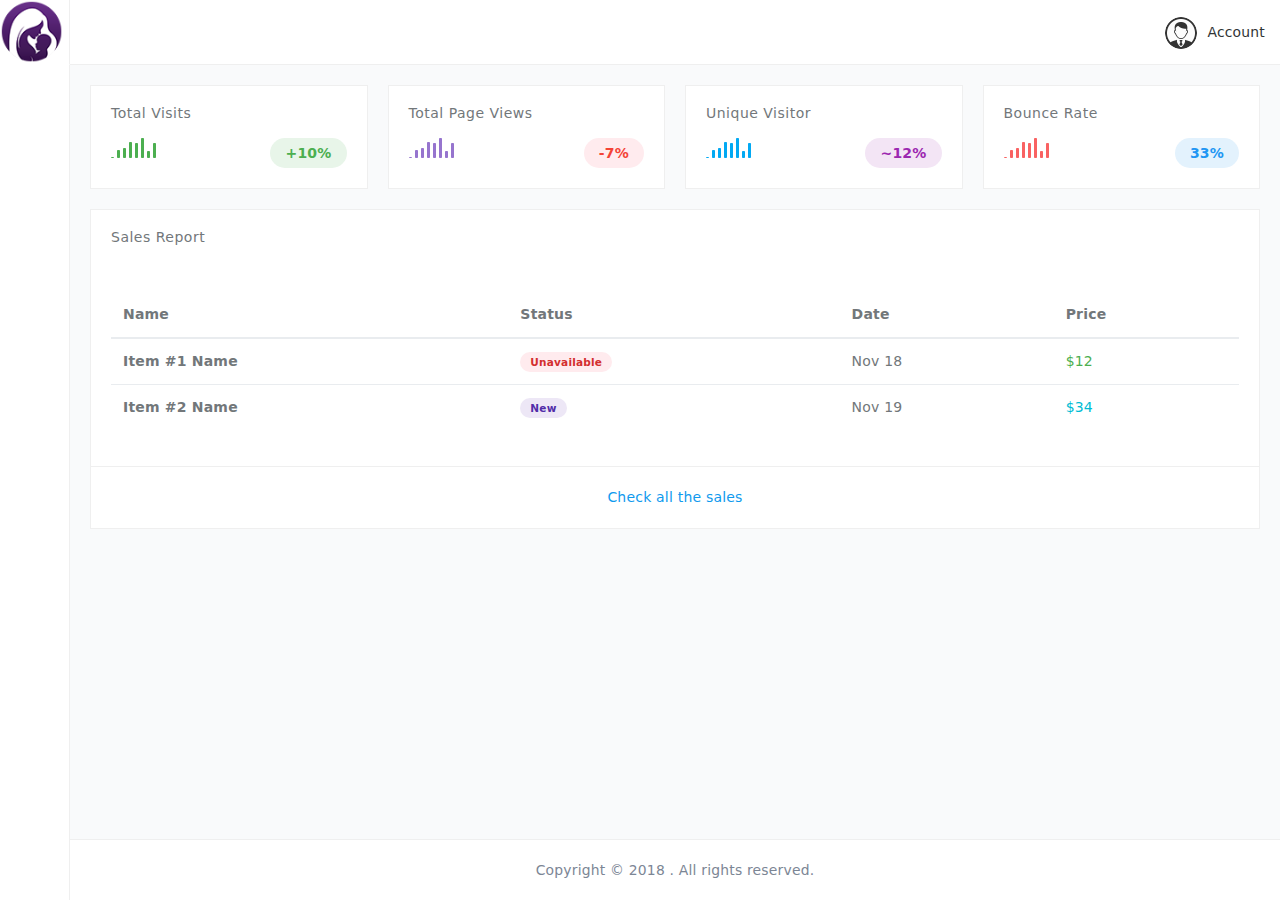
<file: public/index.html>
<!DOCTYPE html>
<html>

<link rel="icon" type="image/png" href="assets/img/home.png">
<link rel="stylesheet" type="text/css" href="assets/css/messaging.css">
<meta http-equiv="content-type" content="text/html;charset=UTF-8"/>
<head>
    <title>Lishe 360 | Home</title>
    <style>#loader{transition:all .3s ease-in-out;opacity:1;visibility:visible;position:fixed;height:100vh;width:100%;background:#fff;z-index:90000}#loader.fadeOut{opacity:0;visibility:hidden}.spinner{width:40px;height:40px;position:absolute;top:calc(50% - 20px);left:calc(50% - 20px);background-color:#333;border-radius:100%;-webkit-animation:sk-scaleout 1s infinite ease-in-out;animation:sk-scaleout 1s infinite ease-in-out}@-webkit-keyframes sk-scaleout{0%{-webkit-transform:scale(0)}100%{-webkit-transform:scale(1);opacity:0}}@keyframes sk-scaleout{0%{-webkit-transform:scale(0);transform:scale(0)}100%{-webkit-transform:scale(1);transform:scale(1);opacity:0}}</style> <link rel="stylesheet" href="assets/css/style.css"></head><body class="app"><div id="loader"><div class="spinner"></div></div>
<script type="text/javascript">
    window.addEventListener('load', () => {
        const loader = document.getElementById('loader');
    setTimeout(() => {
        loader.classList.add('fadeOut');
    }, 300);
    });</script>
    <link rel="stylesheet" type="text/css" href="assets/css/messaging.css">
</head>
<div class="sidebar">
    <div class="sidebar-inner">
        <div class="sidebar-logo">
            <div class="peers ai-c fxw-nw">
                <div class="peer peer-greed"><a class="sidebar-link td-n" href="index.html" class="td-n">
                    <div class="peers ai-c fxw-nw">
                        <div class="peer">
                            <div class="logo"><img src="assets/img/home.png" alt="Lishe 360" height="64px;"></div>
                        </div>
                        <div class="peer peer-greed"><h5 class="lh-1 mB-0 logo-text" style="font-size: 25px;font-family: Felix Titling">Lishe 360</h5></div>
                    </div>
                </a></div>
                <div class="peer">
                    <div class="mobile-toggle sidebar-toggle"><a href="#" class="td-n"><i
                            class="ti-arrow-circle-left"></i></a></div>
                </div>
            </div>
        </div>
        <ul class="sidebar-menu scrollable pos-r">
            <li class="nav-item mT-30 active"><a class="sidebar-link" href="index.html" default><span
                    class="icon-holder"><i class="c-blue-500 ti-home"></i> </span><span
                    class="title">Dashboard</span></a>
            </li>
            <li class="nav-item">
                <a class="sidebar-link" href="Products.html"><span class="icon-holder"><i
                        class="c-blue-500 ti-palette"></i> </span><span class="title">Products</span></a>
            </li>
            <li class="nav-item">
                <a class="sidebar-link" href="notifications.html"><span class="icon-holder"><i
                        class="c-blue-500 ti-email"></i> </span><span class="title">Notifications</span></a>
            </li>
            <li class="nav-item dropdown"><a class="dropdown-toggle" href="javascript:void(0);"><span
                    class="icon-holder"><i class="c-purple-500 ti-map"></i> </span><span class="title">Users</span>
                <span class="arrow"><i class="ti-angle-right"></i></span></a>
                <ul class="dropdown-menu">
                    <li><a href="user.html">Create User</a></li>
                    <li><a href="userlist.html">View / Edit</a></li>
                </ul>
            </li>
            <li class="nav-item dropdown"><a class="dropdown-toggle" href="javascript:void(0);"><span
                    class="icon-holder"><i class="c-purple-500 ti-share"></i> </span><span class="title">Announcements</span>
                <span class="arrow"><i class="ti-angle-right"></i></span></a>
                <ul class="dropdown-menu">
                    <li><a href="Announcement.html">Create New</a></li>
                    <li><a href="#">View / Edit</a></li>
                </ul>
            </li>
            <li class="nav-item dropdown"><a class="dropdown-toggle" href="javascript:void(0);"><span
                    class="icon-holder"><i class="c-purple-500 ti-files"></i> </span><span class="title">Masomo</span>
                <span class="arrow"><i class="ti-angle-right"></i></span></a>
                <ul class="dropdown-menu">
                    <li><a href="topics.html">Create New</a></li>
                    <li><a href="#">View / Edit</a></li>
                </ul>
            </li>

            <li class="nav-item mT-30 active"><a class="sidebar-link" href="Messaging.html" default><span
                class="icon-holder"><i class="c-blue-500 ti-home"></i> </span><span
                class="title">Messaging</span></a>
           </li>
        </ul>
    </div>
</div>
<div class="page-container">
    <div class="header navbar">
        <div class="header-container">
            <ul class="nav-left">
                <li>
                    <a id="sidebar-toggle" class="sidebar-toggle" href="javascript:void(0);"><i class="ti-menu"></i></a>
                </li>
            </ul>
            <ul class="nav-right">


                <li class="dropdown"><a href="#" class="dropdown-toggle no-after peers fxw-nw ai-c lh-1"
                                        data-toggle="dropdown">
                    <div class="peer mR-10">
                        <img class="w-2r bdrs-50p"  src="assets/img/user.png" alt=""></div>
                    <div class="peer"><span class="fsz-sm c-grey-900">Account</span></div>
                </a>
                    <ul class="dropdown-menu fsz-sm">
                        <li><a href="#" class="d-b td-n pY-5 bgcH-grey-100 c-grey-700"><i
                                class="ti-email mR-10"></i> <span>Register</span></a></li>
                        <li role="separator" class="divider"></li>
                        <li><a href="#" class="d-b td-n pY-5 bgcH-grey-100 c-grey-700"><i
                                class="ti-power-off mR-10"></i> <span>Login</span></a></li>
                    </ul>
                </li>
            </ul>
        </div>
    </div>
    <main class="main-content bgc-grey-100">
        <div id="mainContent">
            <div class="row gap-20 masonry pos-r">
                <div class="masonry-sizer col-md-6"></div>
                <div class="masonry-item w-100">
                    <div class="row gap-20">
                        <div class="col-md-3">
                            <div class="layers bd bgc-white p-20">
                                <div class="layer w-100 mB-10"><h6 class="lh-1">Total Visits</h6></div>
                                <div class="layer w-100">
                                    <div class="peers ai-sb fxw-nw">
                                        <div class="peer peer-greed"><span id="sparklinedash"></span></div>
                                        <div class="peer"><span
                                                class="d-ib lh-0 va-m fw-600 bdrs-10em pX-15 pY-15 bgc-green-50 c-green-500">+10%</span>
                                        </div>
                                    </div>
                                </div>
                            </div>
                        </div>
                        <div class="col-md-3">
                            <div class="layers bd bgc-white p-20">
                                <div class="layer w-100 mB-10"><h6 class="lh-1">Total Page Views</h6></div>
                                <div class="layer w-100">
                                    <div class="peers ai-sb fxw-nw">
                                        <div class="peer peer-greed"><span id="sparklinedash2"></span></div>
                                        <div class="peer"><span
                                                class="d-ib lh-0 va-m fw-600 bdrs-10em pX-15 pY-15 bgc-red-50 c-red-500">-7%</span>
                                        </div>
                                    </div>
                                </div>
                            </div>
                        </div>
                        <div class="col-md-3">
                            <div class="layers bd bgc-white p-20">
                                <div class="layer w-100 mB-10"><h6 class="lh-1">Unique Visitor</h6></div>
                                <div class="layer w-100">
                                    <div class="peers ai-sb fxw-nw">
                                        <div class="peer peer-greed"><span id="sparklinedash3"></span></div>
                                        <div class="peer"><span
                                                class="d-ib lh-0 va-m fw-600 bdrs-10em pX-15 pY-15 bgc-purple-50 c-purple-500">~12%</span>
                                        </div>
                                    </div>
                                </div>
                            </div>
                        </div>
                        <div class="col-md-3">
                            <div class="layers bd bgc-white p-20">
                                <div class="layer w-100 mB-10"><h6 class="lh-1">Bounce Rate</h6></div>
                                <div class="layer w-100">
                                    <div class="peers ai-sb fxw-nw">
                                        <div class="peer peer-greed"><span id="sparklinedash4"></span></div>
                                        <div class="peer"><span
                                                class="d-ib lh-0 va-m fw-600 bdrs-10em pX-15 pY-15 bgc-blue-50 c-blue-500">33%</span>
                                        </div>
                                    </div>
                                </div>
                            </div>
                        </div>
                    </div>
                </div>



                <div class="masonry-item col-md-12">
                    <div class="bd bgc-white">
                        <div class="layers">
                            <div class="layer w-100 p-20"><h6 class="lh-1">Sales Report</h6></div>
                            <div class="layer w-100">
                                <div class="table-responsive p-20">
                                    <table class="table">
                                        <thead>
                                        <tr>
                                            <th class="bdwT-0">Name</th>
                                            <th class="bdwT-0">Status</th>
                                            <th class="bdwT-0">Date</th>
                                            <th class="bdwT-0">Price</th>
                                        </tr>
                                        </thead>
                                        <tbody>
                                        <tr>
                                            <td class="fw-600">Item #1 Name</td>
                                            <td><span class="badge bgc-red-50 c-red-700 p-10 lh-0 tt-c badge-pill">Unavailable</span>
                                            </td>
                                            <td>Nov 18</td>
                                            <td><span class="text-success">$12</span></td>
                                        </tr>
                                        <tr>
                                            <td class="fw-600">Item #2 Name</td>
                                            <td><span
                                                    class="badge bgc-deep-purple-50 c-deep-purple-700 p-10 lh-0 tt-c badge-pill">New</span>
                                            </td>
                                            <td>Nov 19</td>
                                            <td><span class="text-info">$34</span></td>
                                        </tr>

                                        </tbody>
                                    </table>
                                </div>
                            </div>
                        </div>
                        <div class="ta-c bdT w-100 p-20"><a href="#">Check all the sales</a></div>
                    </div>
                </div>

            </div>
        </div>
    </main>
    <footer class="bdT ta-c p-30 lh-0 fsz-sm c-grey-600"><span>Copyright © 2018 . All rights reserved.</span>
        <!-- Global site tag (gtag.js) - Google Analytics -->
        <script async src="https://www.googletagmanager.com/gtag/js?id=UA-23581568-13"></script>
        <script>
            window.dataLayer = window.dataLayer || [];

            function gtag() {
                dataLayer.push(arguments);
            }

            gtag('js', new Date());

            gtag('config', 'UA-23581568-13');
        </script>
    </footer>
</div>
</div>
<script type="text/javascript" src="assets/js/vendor.js"></script>
<script type="text/javascript" src="assets/js/bundle.js"></script>
</body>
</html>
</file>
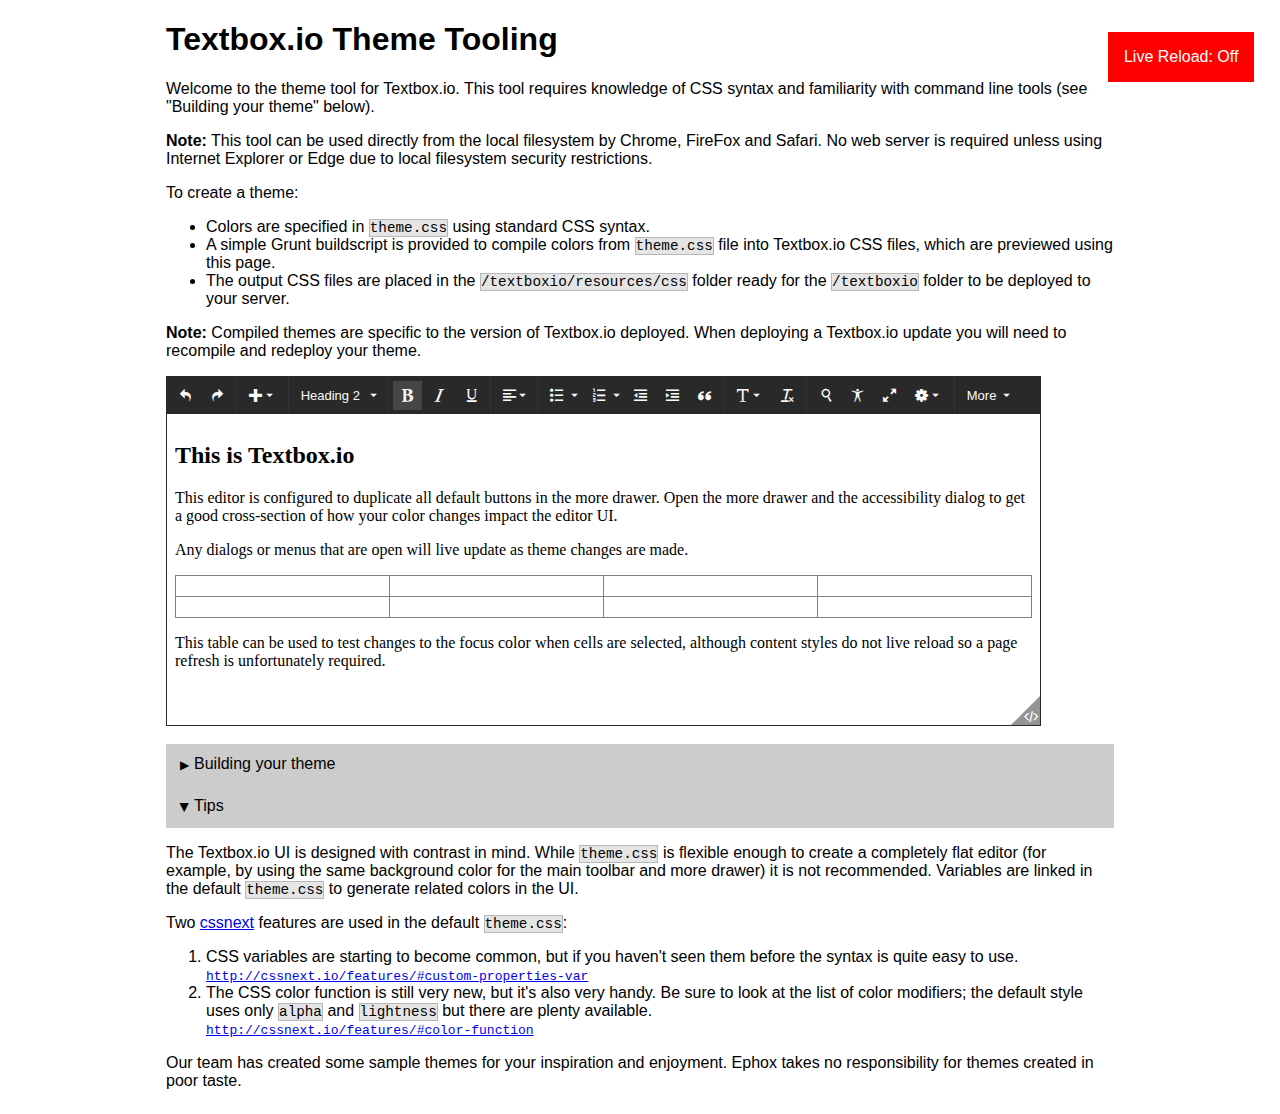
<file: public/assets/theme/README.html>
<!doctype html>
<html>
  <head>
    <meta charset="utf-8">
    <meta http-equiv="X-UA-Compatible" content="IE=Edge"/>
    <title>Textbox.io theme builder</title>
    <script type='text/javascript' src='../textboxio/textboxio.js'></script>
    <style>
      body {
        font-family: sans-serif;
        overflow-y: scroll;
      }
      a.mono {
        font-family: monospace;
      }
      span.code {
        font: normal 1.1em monospace;
        background-color: rgba(0,0,0,0.1);
        border: 1px solid rgba(0,0,0,0.2);
      }
      span.status {
        padding: 1em;
        color: white;
        position: fixed;
        right:2%;
        top:2em;
      }
      span.status-off {
        background: red;
      }
      span.status-off::after {
        content: 'Off';
      }
      span.status-off {
        background: red;
      }
      span.status-on::after {
        content: 'On';
      }
      span.status-on {
        background: green;
      }
      .accordion {
        padding: 0.5em;
        background-color: rgba(0, 0, 0, 0.2);
        border: 1px solid transparent;
      }
      .accordion:hover {
        cursor: pointer;
        border-color: black;
        background-color: rgba(0, 0, 0, 0.1);
      }
      .accordion:before {
        content: '\025B6';
        font-size: 12px;
        margin: 5px;
        display: inline-block;
        transition: transform 0.1s linear 0.2s;
        transform: rotate(0deg);
      }
      .accordion.active:before {
        transition: transform 0.1s linear;
        transform: rotate(90deg);
      }
      .panel {
        transition: opacity 0.3s ease, max-height 0.2s linear 0.1s;
        max-height: 0px;
        opacity: 0;
        overflow: hidden;
      }
      .panel.show {
        max-height: 37469px;
        opacity: 1;
      }
    </style>

    <!-- live reload script for the theme builder -->
    <script type='text/javascript' src='http://localhost:37469/livereload.js'></script>

    <script>
      var instantiateTextbox = function () {
        // set the live reload status colour
        var status = document.querySelector('.status');
        if (status !== undefined) {
          if (typeof window.LiveReload === 'object') {
            status.classList.add('status-on');
          } else {
            status.classList.add('status-off');
          }
        }

        // listen for clicks on accordion elements
        document.body.addEventListener('click', function (event) {
          if (event.target.classList.contains('accordion')) {
            var header = event.target;
            var panel = header.nextElementSibling;
            header.classList.toggle('active');
            panel.classList.toggle('show');
          }
        });

        // load textbox.io with default settings twice, so one of them is in the more drawer
        textboxio.replaceAll('textarea', {
          ui: {
            toolbar: {
              items: [
                'undo', 'insert', 'style', 'emphasis', 'align', 'listindent', 'format', 'tools',
                'undo', 'insert', 'style', 'emphasis', 'align', 'listindent', 'format', 'tools'
              ]
            }
          }
        });
      };
    </script>
  </head>

  <body onload="instantiateTextbox();">
    <span class="status">Live Reload: </span>
    <div style="width:75%; margin:auto">
        <h1>Textbox.io Theme Tooling</h1>
        <p>Welcome to the theme tool for Textbox.io. This tool requires knowledge of CSS syntax and familiarity with command line tools (see "Building your theme" below).</p>
        <p><strong>Note:</strong> This tool can be used directly from the local filesystem by Chrome, FireFox and Safari. No web server is required unless using Internet Explorer or Edge due to local filesystem security restrictions.</p>

        <p>To create a theme:
          <ul>
            <li>Colors are specified in <span class="code">theme.css</span> using standard CSS syntax.</li>
            <li>A simple Grunt buildscript is provided to compile colors from <span class="code">theme.css</span> file into Textbox.io CSS files, which are previewed using this page.</li>
            <li>The output CSS files are placed in the <span class="code">/textboxio/resources/css</span> folder ready for the <span class="code">/textboxio</span> folder to be deployed to your server.</li>
          </ul>
          <strong>Note:</strong> Compiled themes are specific to the version of Textbox.io deployed.  When deploying a Textbox.io update you will need to recompile and redeploy your theme.
        </p>
        <!-- This width is specifically set so that some buttons are in the more drawer -->
        <textarea id="textbox" style="width: 875px; height: 350px;">
            <h2>This is Textbox.io</h2>
            <p>This editor is configured to duplicate all default buttons in the more drawer. Open the more drawer and the accessibility dialog to get a good cross-section of how your color changes impact the editor UI.</p>
            <p>Any dialogs or menus that are open will live update as theme changes are made.</p>

            <table border="1" style="border-collapse: collapse; width: 100%;"><tbody>
              <tr><td><br /></td><td><br /></td><td><br /></td><td><br /></td></tr>
              <tr><td><br /></td><td><br /></td><td><br /></td><td><br /></td></tr>
            </tbody></table>
            <p>This table can be used to test changes to the focus color when cells are selected, although content styles do not live reload so a page refresh is unfortunately required.</p>
        </textarea>
        <span style="height: 0.3em">&nbsp;</span>
        <div>
          <div class="accordion"><span class="arrow"></span>Building your theme</div>
          <div class="panel">
            <p>To begin the theme builder process:
              <ol>
                <li>If you don't have nodejs version 5 or above installed, follow the instructions at <a target="_blank" href="https://nodejs.org/">https://nodejs.org/</a>. If you are still using version 4 please contact us for assistance.</li>
                <li>Inside the folder where you found this document, execute the command <span class="code">npm run watch</span>. The first time you do this it may take a minute to download the grunt and postcss tools.</li>
                <li>Once you see grunt is <span class="code">Waiting...</span> refresh this page. If the status box in the top right does not turn green, wait a bit and try again.</li>
              </ol>
            </p>
            <p>At this point any changes to <span class="code">theme.css</span> will automatically reload in this page after a few seconds. As this page references the the <span class="code">/textboxio</span> folder directly, you can rest assured uploading the editor distribution to your server will use the theme correctly.</p>
            <h2>Troubleshooting</h2>
            <p>Rather than live reloading, you can execute <span class="code">npm run build</span> for once-off CSS compilation. Reloading the page will then load the new CSS file (browser cache permitting).</p>
          </div>
        </div>
        <div>
          <div class="accordion active"><span class="arrow"></span>Tips</div>
          <div class="panel show">
            <p>The Textbox.io UI is designed with contrast in mind. While <span class="code">theme.css</span> is flexible enough to create a completely flat editor (for example, by using the same background color for the main toolbar and more drawer) it is not recommended. Variables are linked in the default <span class="code">theme.css</span> to generate related colors in the UI.</p>
            <p>Two <a target="_blank" href="http://cssnext.io">cssnext</a> features are used in the default <span class="code">theme.css</span>:
              <ol>
                <li>CSS variables are starting to become common, but if you haven't seen them before the syntax is quite easy to use.<br />
                <a class="mono" target="_blank" href="http://cssnext.io/features/#custom-properties-var">http://cssnext.io/features/#custom-properties-var</a></li>
                <li>The CSS color function is still very new, but it's also very handy. Be sure to look at the list of color modifiers; the default style uses only <span class="code">alpha</span> and <span class="code">lightness</span> but there are plenty available.<br />
                <a class="mono" target="_blank" href="http://cssnext.io/features/#color-function">http://cssnext.io/features/#color-function</a></li>
              </ol>
            </p>
            <p>Our team has created some sample themes for your inspiration and enjoyment. Ephox takes no responsibility for themes created in poor taste.</p>
          </div>
        </div>
    </div>
  </body>
</html>
</file>
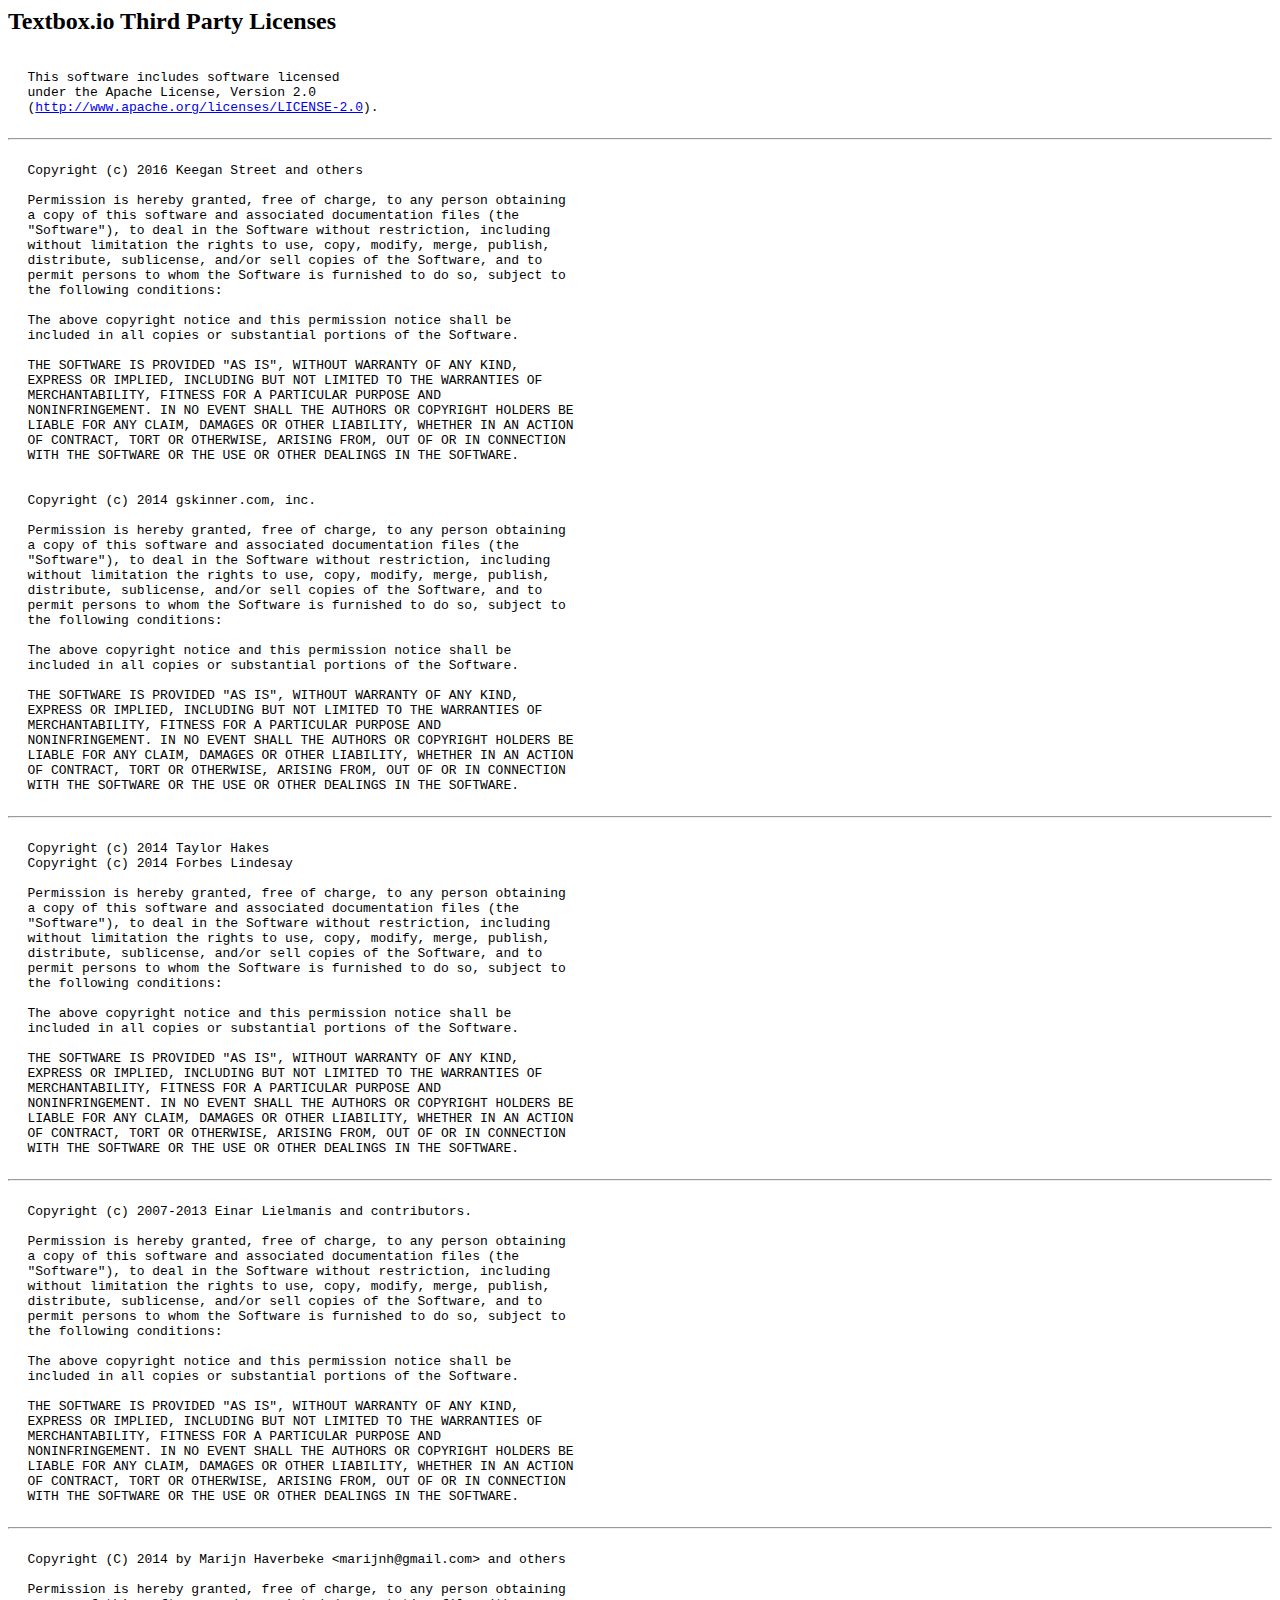
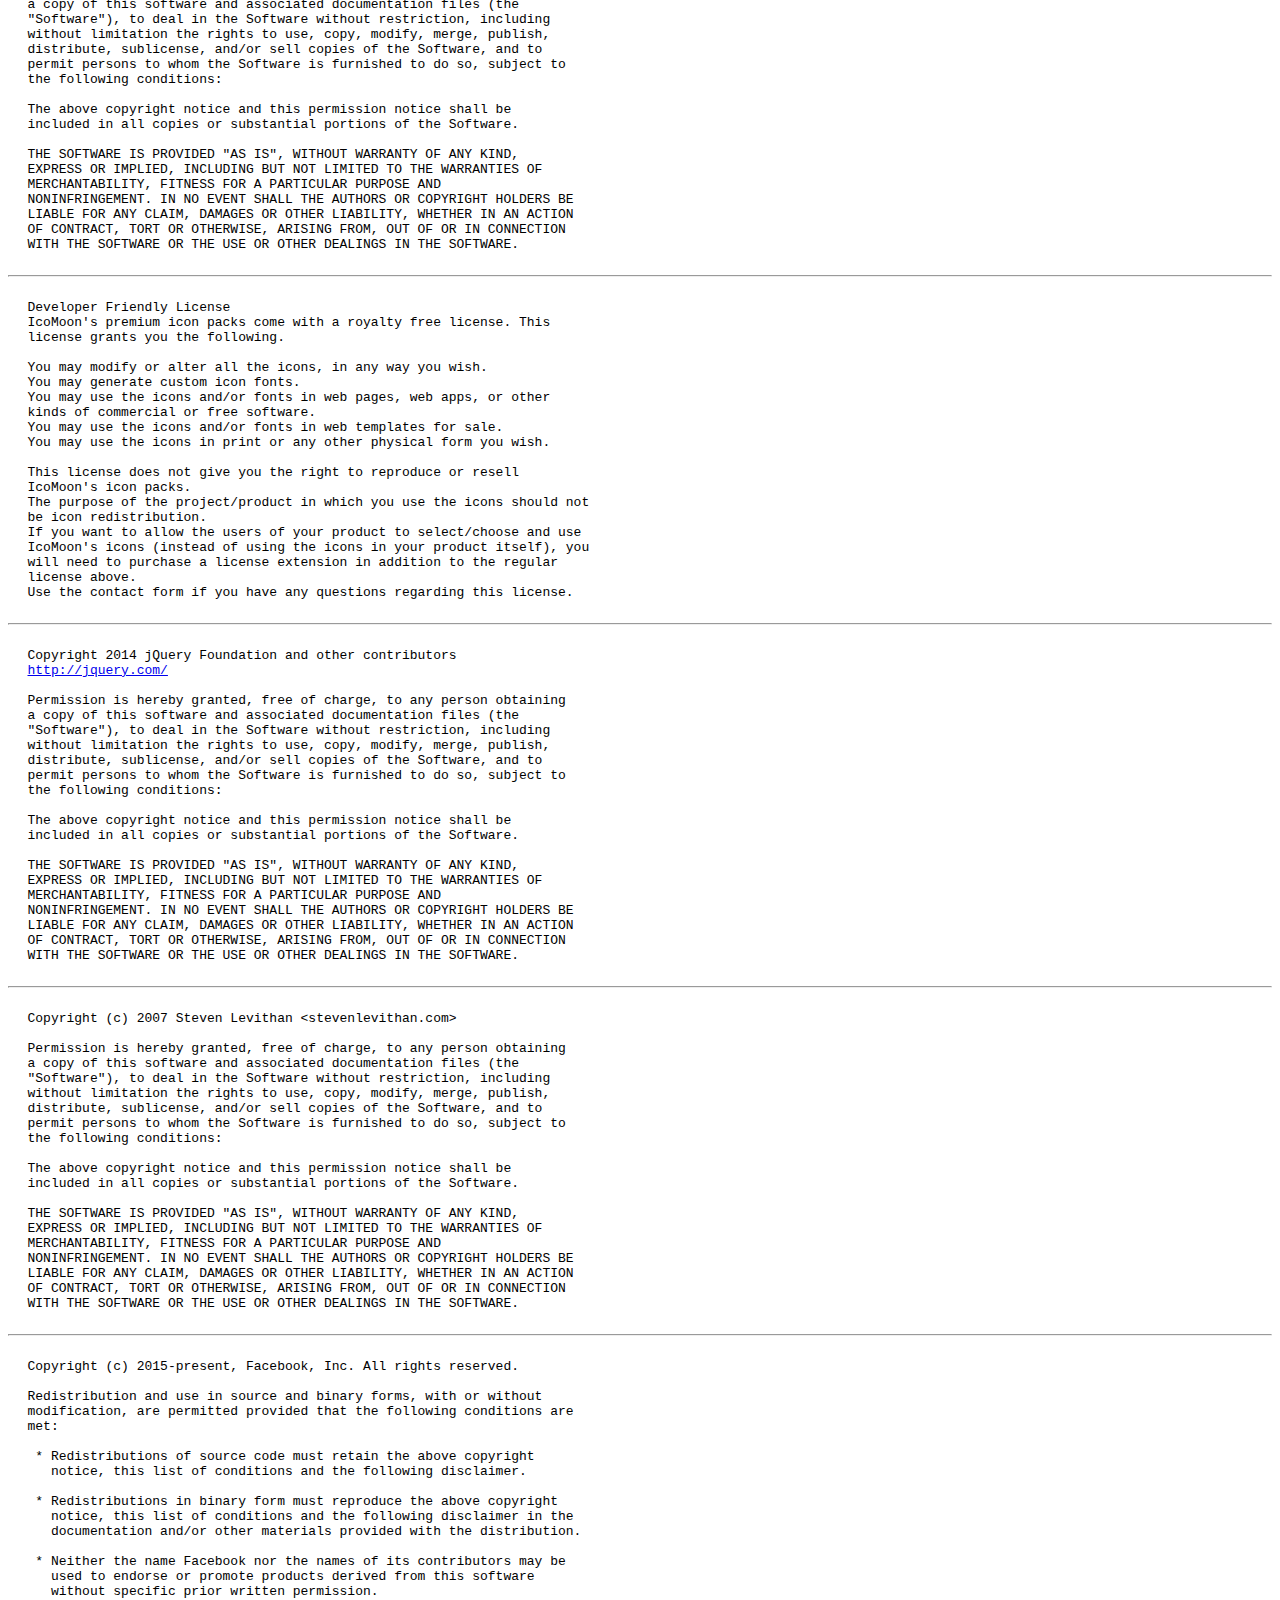
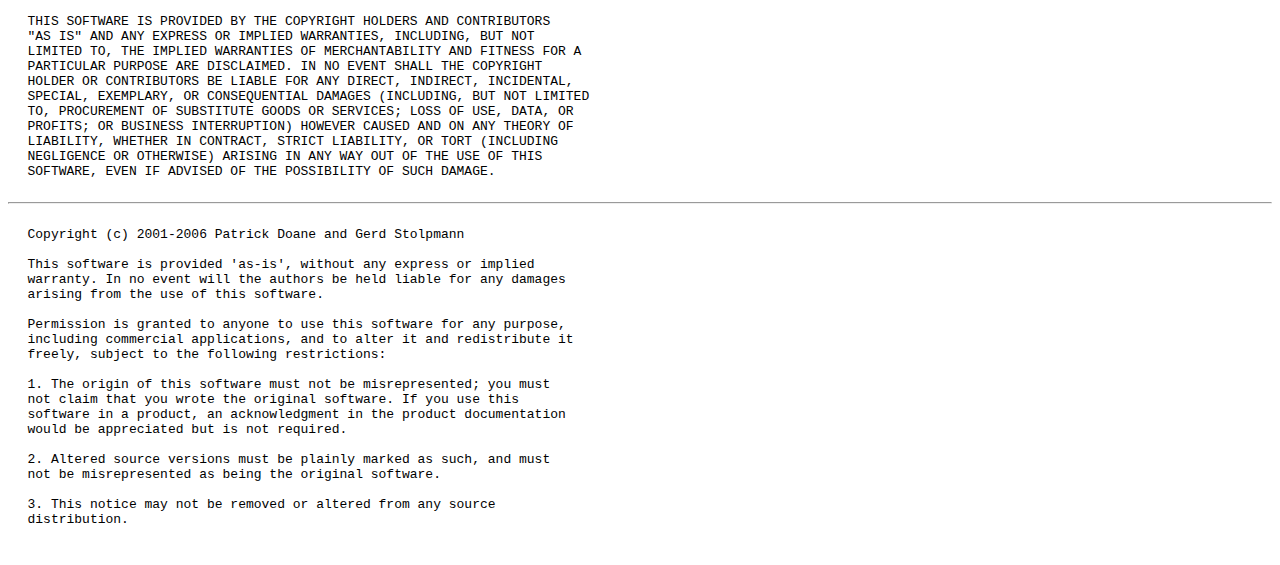
<file: public/assets/textboxio/resources/html/textbox-licenses.html>
<html lang=en>
<head>
  <meta http-equiv="Content-Type" content="text/html; charset=ISO-8859-1">
  <title>Textbox.io Third Party Licenses</title>
  <style>
    .ephox-polish-help-legal {
      display: block;
      font-family: monospace;
      font-size: 13px;
      white-space: pre;
      margin: 0px 1.5em;
    }
  </style>
</head>
<body dir="ltr">
<main>
  <h2>Textbox.io Third Party Licenses</h2>
  <div class="ephox-polish-help-legal"> <!-- various -->
This software includes software licensed
under the Apache License, Version 2.0
(<a href="http://www.apache.org/licenses/LICENSE-2.0" target="_blank">http://www.apache.org/licenses/LICENSE-2.0</a>).
  </div>
  <hr />

<!--            maximum line limit before scrolling is 73            -->
<!--   This requires redoing the line breaks, particularly for MIT   -->
  <div class="ephox-polish-help-legal"> <!-- https://github.com/keeganstreet/specificity -->
Copyright (c) 2016 Keegan Street and others

Permission is hereby granted, free of charge, to any person obtaining
a copy of this software and associated documentation files (the
"Software"), to deal in the Software without restriction, including
without limitation the rights to use, copy, modify, merge, publish,
distribute, sublicense, and/or sell copies of the Software, and to
permit persons to whom the Software is furnished to do so, subject to
the following conditions:

The above copyright notice and this permission notice shall be
included in all copies or substantial portions of the Software.

THE SOFTWARE IS PROVIDED "AS IS", WITHOUT WARRANTY OF ANY KIND,
EXPRESS OR IMPLIED, INCLUDING BUT NOT LIMITED TO THE WARRANTIES OF
MERCHANTABILITY, FITNESS FOR A PARTICULAR PURPOSE AND
NONINFRINGEMENT. IN NO EVENT SHALL THE AUTHORS OR COPYRIGHT HOLDERS BE
LIABLE FOR ANY CLAIM, DAMAGES OR OTHER LIABILITY, WHETHER IN AN ACTION
OF CONTRACT, TORT OR OTHERWISE, ARISING FROM, OUT OF OR IN CONNECTION
WITH THE SOFTWARE OR THE USE OR OTHER DEALINGS IN THE SOFTWARE.
  </div>
  <div class="ephox-polish-help-legal"> <!-- http://createjs.com/ -->
Copyright (c) 2014 gskinner.com, inc.

Permission is hereby granted, free of charge, to any person obtaining
a copy of this software and associated documentation files (the
"Software"), to deal in the Software without restriction, including
without limitation the rights to use, copy, modify, merge, publish,
distribute, sublicense, and/or sell copies of the Software, and to
permit persons to whom the Software is furnished to do so, subject to
the following conditions:

The above copyright notice and this permission notice shall be
included in all copies or substantial portions of the Software.

THE SOFTWARE IS PROVIDED "AS IS", WITHOUT WARRANTY OF ANY KIND,
EXPRESS OR IMPLIED, INCLUDING BUT NOT LIMITED TO THE WARRANTIES OF
MERCHANTABILITY, FITNESS FOR A PARTICULAR PURPOSE AND
NONINFRINGEMENT. IN NO EVENT SHALL THE AUTHORS OR COPYRIGHT HOLDERS BE
LIABLE FOR ANY CLAIM, DAMAGES OR OTHER LIABILITY, WHETHER IN AN ACTION
OF CONTRACT, TORT OR OTHERWISE, ARISING FROM, OUT OF OR IN CONNECTION
WITH THE SOFTWARE OR THE USE OR OTHER DEALINGS IN THE SOFTWARE.
  </div>
  <hr />

  <div class="ephox-polish-help-legal"> <!-- https://github.com/taylorhakes/promise-polyfill -->
Copyright (c) 2014 Taylor Hakes
Copyright (c) 2014 Forbes Lindesay

Permission is hereby granted, free of charge, to any person obtaining
a copy of this software and associated documentation files (the
"Software"), to deal in the Software without restriction, including
without limitation the rights to use, copy, modify, merge, publish,
distribute, sublicense, and/or sell copies of the Software, and to
permit persons to whom the Software is furnished to do so, subject to
the following conditions:

The above copyright notice and this permission notice shall be
included in all copies or substantial portions of the Software.

THE SOFTWARE IS PROVIDED "AS IS", WITHOUT WARRANTY OF ANY KIND,
EXPRESS OR IMPLIED, INCLUDING BUT NOT LIMITED TO THE WARRANTIES OF
MERCHANTABILITY, FITNESS FOR A PARTICULAR PURPOSE AND
NONINFRINGEMENT. IN NO EVENT SHALL THE AUTHORS OR COPYRIGHT HOLDERS BE
LIABLE FOR ANY CLAIM, DAMAGES OR OTHER LIABILITY, WHETHER IN AN ACTION
OF CONTRACT, TORT OR OTHERWISE, ARISING FROM, OUT OF OR IN CONNECTION
WITH THE SOFTWARE OR THE USE OR OTHER DEALINGS IN THE SOFTWARE.
  </div>
  <hr />

  <div class="ephox-polish-help-legal"> <!-- http://jsbeautifier.org/ -->
Copyright (c) 2007-2013 Einar Lielmanis and contributors.

Permission is hereby granted, free of charge, to any person obtaining
a copy of this software and associated documentation files (the
"Software"), to deal in the Software without restriction, including
without limitation the rights to use, copy, modify, merge, publish,
distribute, sublicense, and/or sell copies of the Software, and to
permit persons to whom the Software is furnished to do so, subject to
the following conditions:

The above copyright notice and this permission notice shall be
included in all copies or substantial portions of the Software.

THE SOFTWARE IS PROVIDED "AS IS", WITHOUT WARRANTY OF ANY KIND,
EXPRESS OR IMPLIED, INCLUDING BUT NOT LIMITED TO THE WARRANTIES OF
MERCHANTABILITY, FITNESS FOR A PARTICULAR PURPOSE AND
NONINFRINGEMENT. IN NO EVENT SHALL THE AUTHORS OR COPYRIGHT HOLDERS BE
LIABLE FOR ANY CLAIM, DAMAGES OR OTHER LIABILITY, WHETHER IN AN ACTION
OF CONTRACT, TORT OR OTHERWISE, ARISING FROM, OUT OF OR IN CONNECTION
WITH THE SOFTWARE OR THE USE OR OTHER DEALINGS IN THE SOFTWARE.
  </div>
  <hr />

  <div class="ephox-polish-help-legal"> <!-- http://codemirror.net/ -->
Copyright (C) 2014 by Marijn Haverbeke &lt;marijnh@gmail.com&gt; and others

Permission is hereby granted, free of charge, to any person obtaining
a copy of this software and associated documentation files (the
"Software"), to deal in the Software without restriction, including
without limitation the rights to use, copy, modify, merge, publish,
distribute, sublicense, and/or sell copies of the Software, and to
permit persons to whom the Software is furnished to do so, subject to
the following conditions:

The above copyright notice and this permission notice shall be
included in all copies or substantial portions of the Software.

THE SOFTWARE IS PROVIDED "AS IS", WITHOUT WARRANTY OF ANY KIND,
EXPRESS OR IMPLIED, INCLUDING BUT NOT LIMITED TO THE WARRANTIES OF
MERCHANTABILITY, FITNESS FOR A PARTICULAR PURPOSE AND
NONINFRINGEMENT. IN NO EVENT SHALL THE AUTHORS OR COPYRIGHT HOLDERS BE
LIABLE FOR ANY CLAIM, DAMAGES OR OTHER LIABILITY, WHETHER IN AN ACTION
OF CONTRACT, TORT OR OTHERWISE, ARISING FROM, OUT OF OR IN CONNECTION
WITH THE SOFTWARE OR THE USE OR OTHER DEALINGS IN THE SOFTWARE.
  </div>
  <hr />
  <div class="ephox-polish-help-legal"> <!-- http://icomoon.io/#icons/license -->
Developer Friendly License
IcoMoon's premium icon packs come with a royalty free license. This
license grants you the following.

You may modify or alter all the icons, in any way you wish.
You may generate custom icon fonts.
You may use the icons and/or fonts in web pages, web apps, or other
kinds of commercial or free software.
You may use the icons and/or fonts in web templates for sale.
You may use the icons in print or any other physical form you wish.

This license does not give you the right to reproduce or resell
IcoMoon's icon packs.
The purpose of the project/product in which you use the icons should not
be icon redistribution.
If you want to allow the users of your product to select/choose and use
IcoMoon's icons (instead of using the icons in your product itself), you
will need to purchase a license extension in addition to the regular
license above.
Use the contact form if you have any questions regarding this license.
  </div>
  <hr />
  <div class="ephox-polish-help-legal"> <!-- jquery -->
Copyright 2014 jQuery Foundation and other contributors
<a href="http://jquery.com/" target="_blank">http://jquery.com/</a>

Permission is hereby granted, free of charge, to any person obtaining
a copy of this software and associated documentation files (the
"Software"), to deal in the Software without restriction, including
without limitation the rights to use, copy, modify, merge, publish,
distribute, sublicense, and/or sell copies of the Software, and to
permit persons to whom the Software is furnished to do so, subject to
the following conditions:

The above copyright notice and this permission notice shall be
included in all copies or substantial portions of the Software.

THE SOFTWARE IS PROVIDED "AS IS", WITHOUT WARRANTY OF ANY KIND,
EXPRESS OR IMPLIED, INCLUDING BUT NOT LIMITED TO THE WARRANTIES OF
MERCHANTABILITY, FITNESS FOR A PARTICULAR PURPOSE AND
NONINFRINGEMENT. IN NO EVENT SHALL THE AUTHORS OR COPYRIGHT HOLDERS BE
LIABLE FOR ANY CLAIM, DAMAGES OR OTHER LIABILITY, WHETHER IN AN ACTION
OF CONTRACT, TORT OR OTHERWISE, ARISING FROM, OUT OF OR IN CONNECTION
WITH THE SOFTWARE OR THE USE OR OTHER DEALINGS IN THE SOFTWARE.
  </div>
  <hr />
  <div class="ephox-polish-help-legal"> <!-- http://blog.stevenlevithan.com/archives/parseuri -->
Copyright (c) 2007 Steven Levithan &lt;stevenlevithan.com&gt;

Permission is hereby granted, free of charge, to any person obtaining
a copy of this software and associated documentation files (the
"Software"), to deal in the Software without restriction, including
without limitation the rights to use, copy, modify, merge, publish,
distribute, sublicense, and/or sell copies of the Software, and to
permit persons to whom the Software is furnished to do so, subject to
the following conditions:

The above copyright notice and this permission notice shall be
included in all copies or substantial portions of the Software.

THE SOFTWARE IS PROVIDED "AS IS", WITHOUT WARRANTY OF ANY KIND,
EXPRESS OR IMPLIED, INCLUDING BUT NOT LIMITED TO THE WARRANTIES OF
MERCHANTABILITY, FITNESS FOR A PARTICULAR PURPOSE AND
NONINFRINGEMENT. IN NO EVENT SHALL THE AUTHORS OR COPYRIGHT HOLDERS BE
LIABLE FOR ANY CLAIM, DAMAGES OR OTHER LIABILITY, WHETHER IN AN ACTION
OF CONTRACT, TORT OR OTHERWISE, ARISING FROM, OUT OF OR IN CONNECTION
WITH THE SOFTWARE OR THE USE OR OTHER DEALINGS IN THE SOFTWARE.
  </div>
  <hr />
  <div class="ephox-polish-help-legal"> <!-- https://reasonml.github.io -->
Copyright (c) 2015-present, Facebook, Inc. All rights reserved.

Redistribution and use in source and binary forms, with or without
modification, are permitted provided that the following conditions are
met:

 * Redistributions of source code must retain the above copyright
   notice, this list of conditions and the following disclaimer.

 * Redistributions in binary form must reproduce the above copyright
   notice, this list of conditions and the following disclaimer in the
   documentation and/or other materials provided with the distribution.

 * Neither the name Facebook nor the names of its contributors may be
   used to endorse or promote products derived from this software
   without specific prior written permission.

THIS SOFTWARE IS PROVIDED BY THE COPYRIGHT HOLDERS AND CONTRIBUTORS
"AS IS" AND ANY EXPRESS OR IMPLIED WARRANTIES, INCLUDING, BUT NOT
LIMITED TO, THE IMPLIED WARRANTIES OF MERCHANTABILITY AND FITNESS FOR A
PARTICULAR PURPOSE ARE DISCLAIMED. IN NO EVENT SHALL THE COPYRIGHT
HOLDER OR CONTRIBUTORS BE LIABLE FOR ANY DIRECT, INDIRECT, INCIDENTAL,
SPECIAL, EXEMPLARY, OR CONSEQUENTIAL DAMAGES (INCLUDING, BUT NOT LIMITED
TO, PROCUREMENT OF SUBSTITUTE GOODS OR SERVICES; LOSS OF USE, DATA, OR
PROFITS; OR BUSINESS INTERRUPTION) HOWEVER CAUSED AND ON ANY THEORY OF
LIABILITY, WHETHER IN CONTRACT, STRICT LIABILITY, OR TORT (INCLUDING
NEGLIGENCE OR OTHERWISE) ARISING IN ANY WAY OUT OF THE USE OF THIS
SOFTWARE, EVEN IF ADVISED OF THE POSSIBILITY OF SUCH DAMAGE.
  </div>
  <hr />
  <div class="ephox-polish-help-legal"> <!-- http://projects.camlcity.org/projects/ocamlnet.html -->
Copyright (c) 2001-2006 Patrick Doane and Gerd Stolpmann

This software is provided 'as-is', without any express or implied
warranty. In no event will the authors be held liable for any damages
arising from the use of this software.

Permission is granted to anyone to use this software for any purpose,
including commercial applications, and to alter it and redistribute it
freely, subject to the following restrictions:

1. The origin of this software must not be misrepresented; you must
not claim that you wrote the original software. If you use this
software in a product, an acknowledgment in the product documentation
would be appreciated but is not required.

2. Altered source versions must be plainly marked as such, and must
not be misrepresented as being the original software.

3. This notice may not be removed or altered from any source
distribution.

  </div>
</main>
</body>
</html>
</file>
<file: public/assets/css/messaging.css>
.container{max-width:1170px; margin:auto;}
img{ max-width:100%;}
.inbox_people {
  background: #f8f8f8 none repeat scroll 0 0;
  float: left;
  overflow: hidden;
  width: 40%; border-right:1px solid #c4c4c4;
}
.inbox_msg {
  border: 1px solid #c4c4c4;
  clear: both;
  overflow: hidden;
}
.top_spac{ margin: 20px 0 0;}


.recent_heading {float: left; width:40%;}
.srch_bar {display: inline-block; text-align: right; width: 60%; padding:1px;}

.headind_srch{ padding:10px 29px 10px 20px; overflow:hidden; border-bottom:1px solid #c4c4c4;}

.recent_heading h4 {
  color: #05728f;
  font-size: 21px;
  margin: auto;
}
.srch_bar input{ border:1px solid #cdcdcd; border-width:0 0 1px 0; width:80%; padding:2px 0 4px 6px; background:none;}
.srch_bar .input-group-addon button {
  background: rgba(0, 0, 0, 0) none repeat scroll 0 0;
  border: medium none;
  padding: 0;
  color: #707070;
  font-size: 18px;
}
.srch_bar .input-group-addon { margin: 0 0 0 -27px;}

.chat_ib h5{ font-size:15px; color:#464646; margin:0 0 8px 0;}
.chat_ib h5 span{ font-size:13px; float:right;}
.chat_ib p{ font-size:14px; color:#989898; margin:auto}
.chat_img {
  float: left;
  width: 11%;
}
.chat_ib {
  float: left;
  padding: 0 0 0 15px;
  width: 88%;
}

.chat_people{ overflow:hidden; clear:both;}
.chat_list {
  border-bottom: 1px solid #c4c4c4;
  margin: 0;
  padding: 18px 16px 10px;
}
.inbox_chat { height: 550px; overflow-y: scroll;}

.active_chat{ background:#ebebeb;}

.incoming_msg_img {
  display: inline-block;
  width: 6%;
}
.received_msg {
  display: inline-block;
  padding: 0 0 0 10px;
  vertical-align: top;
  width: 92%;
 }
 .received_withd_msg p {
  background: #ebebeb none repeat scroll 0 0;
  border-radius: 3px;
  color: #646464;
  font-size: 14px;
  margin: 0;
  padding: 5px 10px 5px 12px;
  width: 100%;
}
.time_date {
  color: #747474;
  display: block;
  font-size: 12px;
  margin: 8px 0 0;
}
.received_withd_msg { width: 57%;}
.mesgs {
  float: left;
  padding: 30px 15px 0 25px;
  width: 60%;
}

 .sent_msg p {
  background: #05728f none repeat scroll 0 0;
  border-radius: 3px;
  font-size: 14px;
  margin: 0; color:#fff;
  padding: 5px 10px 5px 12px;
  width:100%;
}
.outgoing_msg{ overflow:hidden; margin:26px 0 26px;}
.sent_msg {
  float: right;
  width: 46%;
}
.input_msg_write input {
  background: rgba(0, 0, 0, 0) none repeat scroll 0 0;
  border: medium none;
  color: #4c4c4c;
  font-size: 15px;
  min-height: 48px;
  width: 100%;
}

.type_msg {border-top: 1px solid #c4c4c4;position: relative;}
.msg_send_btn {
  background: #05728f none repeat scroll 0 0;
  border: medium none;
  border-radius: 50%;
  color: #fff;
  cursor: pointer;
  font-size: 17px;
  height: 33px;
  position: absolute;
  right: 0;
  top: 11px;
  width: 33px;
}
.messaging { padding: 0 0 50px 0;}
.msg_history {
  height: 516px;
  overflow-y: auto;
}
</file>
<file: public/assets/css/style.css>
svg{touch-action:none}.jvectormap-container{width:100%;height:100%;position:relative;overflow:hidden;touch-action:none}.jvectormap-tip{position:absolute;display:none;border:1px solid #cdcdcd;border-radius:3px;background:#292929;color:#fff;font-family:sans-serif;font-size:smaller;padding:3px}.jvectormap-goback,.jvectormap-zoomin,.jvectormap-zoomout{position:absolute;left:10px;border-radius:3px;background:#292929;padding:3px;color:#fff;cursor:pointer;line-height:10px;text-align:center;box-sizing:content-box}.jvectormap-zoomin,.jvectormap-zoomout{width:10px;height:10px}.jvectormap-zoomin{top:10px}.jvectormap-zoomout{top:30px}.jvectormap-goback{bottom:10px;z-index:1000;padding:6px}.jvectormap-spinner{position:absolute;left:0;top:0;right:0;bottom:0;background:50% no-repeat url([data-uri])}.jvectormap-legend-title{font-weight:700;font-size:14px;text-align:center}.jvectormap-legend-cnt{position:absolute}.jvectormap-legend-cnt-h{bottom:0;right:0}.jvectormap-legend-cnt-v{top:0;right:0}.jvectormap-legend{background:#000;color:#fff;border-radius:3px}.jvectormap-legend-cnt-h .jvectormap-legend{float:left;margin:0 10px 10px 0;padding:3px 3px 1px}.jvectormap-legend-cnt-h .jvectormap-legend .jvectormap-legend-tick{float:left}.jvectormap-legend-cnt-v .jvectormap-legend{margin:10px 10px 0 0;padding:3px}.jvectormap-legend-cnt-h .jvectormap-legend-tick{width:40px}.jvectormap-legend-cnt-h .jvectormap-legend-tick-sample{height:15px}.jvectormap-legend-cnt-v .jvectormap-legend-tick-sample{height:20px;width:20px;display:inline-block;vertical-align:middle}.jvectormap-legend-tick-text{font-size:12px}.jvectormap-legend-cnt-h .jvectormap-legend-tick-text{text-align:center}.jvectormap-legend-cnt-v .jvectormap-legend-tick-text{display:inline-block;vertical-align:middle;line-height:20px;padding-left:3px}/*!
 * Datepicker for Bootstrap v1.7.1 (https://github.com/uxsolutions/bootstrap-datepicker)
 *
 * Licensed under the Apache License v2.0 (http://www.apache.org/licenses/LICENSE-2.0)
 */.datepicker{padding:4px;-webkit-border-radius:4px;-moz-border-radius:4px;border-radius:4px;direction:ltr}.datepicker-inline{width:220px}.datepicker-rtl{direction:rtl}.datepicker-rtl.dropdown-menu{left:auto}.datepicker-rtl table tr td span{float:right}.datepicker-dropdown{top:0;left:0}.datepicker-dropdown:before{content:"";display:inline-block;border-left:7px solid transparent;border-right:7px solid transparent;border-bottom:7px solid #999;border-top:0;border-bottom-color:rgba(0,0,0,.2);position:absolute}.datepicker-dropdown:after{content:"";display:inline-block;border-left:6px solid transparent;border-right:6px solid transparent;border-bottom:6px solid #fff;border-top:0;position:absolute}.datepicker-dropdown.datepicker-orient-left:before{left:6px}.datepicker-dropdown.datepicker-orient-left:after{left:7px}.datepicker-dropdown.datepicker-orient-right:before{right:6px}.datepicker-dropdown.datepicker-orient-right:after{right:7px}.datepicker-dropdown.datepicker-orient-bottom:before{top:-7px}.datepicker-dropdown.datepicker-orient-bottom:after{top:-6px}.datepicker-dropdown.datepicker-orient-top:before{bottom:-7px;border-bottom:0;border-top:7px solid #999}.datepicker-dropdown.datepicker-orient-top:after{bottom:-6px;border-bottom:0;border-top:6px solid #fff}.datepicker table{margin:0;-webkit-touch-callout:none;-webkit-user-select:none;-khtml-user-select:none;-moz-user-select:none;-ms-user-select:none;user-select:none}.datepicker td,.datepicker th{text-align:center;width:20px;height:20px;-webkit-border-radius:4px;-moz-border-radius:4px;border-radius:4px;border:none}.table-striped .datepicker table tr td,.table-striped .datepicker table tr th{background-color:transparent}.datepicker table tr td.day.focused,.datepicker table tr td.day:hover{background:#eee;cursor:pointer}.datepicker table tr td.new,.datepicker table tr td.old{color:#999}.datepicker table tr td.disabled,.datepicker table tr td.disabled:hover{background:0 0;color:#999;cursor:default}.datepicker table tr td.highlighted{background:#d9edf7;border-radius:0}.datepicker table tr td.today,.datepicker table tr td.today.disabled,.datepicker table tr td.today.disabled:hover,.datepicker table tr td.today:hover{background-color:#fde19a;background-image:-moz-linear-gradient(to bottom,#fdd49a,#fdf59a);background-image:-ms-linear-gradient(to bottom,#fdd49a,#fdf59a);background-image:-webkit-gradient(linear,0 0,0 100%,from(#fdd49a),to(#fdf59a));background-image:-webkit-linear-gradient(180deg,#fdd49a,#fdf59a);background-image:-o-linear-gradient(to bottom,#fdd49a,#fdf59a);background-image:linear-gradient(180deg,#fdd49a,#fdf59a);background-repeat:repeat-x;filter:progid:DXImageTransform.Microsoft.gradient(startColorstr="#fdd49a",endColorstr="#fdf59a",GradientType=0);border-color:#fdf59a #fdf59a #fbed50;border-color:rgba(0,0,0,.1) rgba(0,0,0,.1) rgba(0,0,0,.25);filter:progid:DXImageTransform.Microsoft.gradient(enabled=false);color:#000}.datepicker table tr td.today.active,.datepicker table tr td.today.disabled,.datepicker table tr td.today.disabled.active,.datepicker table tr td.today.disabled.disabled,.datepicker table tr td.today.disabled:active,.datepicker table tr td.today.disabled:hover,.datepicker table tr td.today.disabled:hover.active,.datepicker table tr td.today.disabled:hover.disabled,.datepicker table tr td.today.disabled:hover:active,.datepicker table tr td.today.disabled:hover:hover,.datepicker table tr td.today.disabled:hover[disabled],.datepicker table tr td.today.disabled[disabled],.datepicker table tr td.today:active,.datepicker table tr td.today:hover,.datepicker table tr td.today:hover.active,.datepicker table tr td.today:hover.disabled,.datepicker table tr td.today:hover:active,.datepicker table tr td.today:hover:hover,.datepicker table tr td.today:hover[disabled],.datepicker table tr td.today[disabled]{background-color:#fdf59a}.datepicker table tr td.today.active,.datepicker table tr td.today.disabled.active,.datepicker table tr td.today.disabled:active,.datepicker table tr td.today.disabled:hover.active,.datepicker table tr td.today.disabled:hover:active,.datepicker table tr td.today:active,.datepicker table tr td.today:hover.active,.datepicker table tr td.today:hover:active{background-color:#fbf069\9}.datepicker table tr td.today:hover:hover{color:#000}.datepicker table tr td.today.active:hover{color:#fff}.datepicker table tr td.range,.datepicker table tr td.range.disabled,.datepicker table tr td.range.disabled:hover,.datepicker table tr td.range:hover{background:#eee;-webkit-border-radius:0;-moz-border-radius:0;border-radius:0}.datepicker table tr td.range.today,.datepicker table tr td.range.today.disabled,.datepicker table tr td.range.today.disabled:hover,.datepicker table tr td.range.today:hover{background-color:#f3d17a;background-image:-moz-linear-gradient(to bottom,#f3c17a,#f3e97a);background-image:-ms-linear-gradient(to bottom,#f3c17a,#f3e97a);background-image:-webkit-gradient(linear,0 0,0 100%,from(#f3c17a),to(#f3e97a));background-image:-webkit-linear-gradient(180deg,#f3c17a,#f3e97a);background-image:-o-linear-gradient(to bottom,#f3c17a,#f3e97a);background-image:linear-gradient(180deg,#f3c17a,#f3e97a);background-repeat:repeat-x;filter:progid:DXImageTransform.Microsoft.gradient(startColorstr="#f3c17a",endColorstr="#f3e97a",GradientType=0);border-color:#f3e97a #f3e97a #edde34;border-color:rgba(0,0,0,.1) rgba(0,0,0,.1) rgba(0,0,0,.25);filter:progid:DXImageTransform.Microsoft.gradient(enabled=false);-webkit-border-radius:0;-moz-border-radius:0;border-radius:0}.datepicker table tr td.range.today.active,.datepicker table tr td.range.today.disabled,.datepicker table tr td.range.today.disabled.active,.datepicker table tr td.range.today.disabled.disabled,.datepicker table tr td.range.today.disabled:active,.datepicker table tr td.range.today.disabled:hover,.datepicker table tr td.range.today.disabled:hover.active,.datepicker table tr td.range.today.disabled:hover.disabled,.datepicker table tr td.range.today.disabled:hover:active,.datepicker table tr td.range.today.disabled:hover:hover,.datepicker table tr td.range.today.disabled:hover[disabled],.datepicker table tr td.range.today.disabled[disabled],.datepicker table tr td.range.today:active,.datepicker table tr td.range.today:hover,.datepicker table tr td.range.today:hover.active,.datepicker table tr td.range.today:hover.disabled,.datepicker table tr td.range.today:hover:active,.datepicker table tr td.range.today:hover:hover,.datepicker table tr td.range.today:hover[disabled],.datepicker table tr td.range.today[disabled]{background-color:#f3e97a}.datepicker table tr td.range.today.active,.datepicker table tr td.range.today.disabled.active,.datepicker table tr td.range.today.disabled:active,.datepicker table tr td.range.today.disabled:hover.active,.datepicker table tr td.range.today.disabled:hover:active,.datepicker table tr td.range.today:active,.datepicker table tr td.range.today:hover.active,.datepicker table tr td.range.today:hover:active{background-color:#efe24b\9}.datepicker table tr td.selected,.datepicker table tr td.selected.disabled,.datepicker table tr td.selected.disabled:hover,.datepicker table tr td.selected:hover{background-color:#9e9e9e;background-image:-moz-linear-gradient(to bottom,#b3b3b3,grey);background-image:-ms-linear-gradient(to bottom,#b3b3b3,grey);background-image:-webkit-gradient(linear,0 0,0 100%,from(#b3b3b3),to(grey));background-image:-webkit-linear-gradient(180deg,#b3b3b3,grey);background-image:-o-linear-gradient(to bottom,#b3b3b3,grey);background-image:linear-gradient(180deg,#b3b3b3,grey);background-repeat:repeat-x;filter:progid:DXImageTransform.Microsoft.gradient(startColorstr="#b3b3b3",endColorstr="#808080",GradientType=0);border-color:grey grey #595959;border-color:rgba(0,0,0,.1) rgba(0,0,0,.1) rgba(0,0,0,.25);filter:progid:DXImageTransform.Microsoft.gradient(enabled=false);color:#fff;text-shadow:0 -1px 0 rgba(0,0,0,.25)}.datepicker table tr td.selected.active,.datepicker table tr td.selected.disabled,.datepicker table tr td.selected.disabled.active,.datepicker table tr td.selected.disabled.disabled,.datepicker table tr td.selected.disabled:active,.datepicker table tr td.selected.disabled:hover,.datepicker table tr td.selected.disabled:hover.active,.datepicker table tr td.selected.disabled:hover.disabled,.datepicker table tr td.selected.disabled:hover:active,.datepicker table tr td.selected.disabled:hover:hover,.datepicker table tr td.selected.disabled:hover[disabled],.datepicker table tr td.selected.disabled[disabled],.datepicker table tr td.selected:active,.datepicker table tr td.selected:hover,.datepicker table tr td.selected:hover.active,.datepicker table tr td.selected:hover.disabled,.datepicker table tr td.selected:hover:active,.datepicker table tr td.selected:hover:hover,.datepicker table tr td.selected:hover[disabled],.datepicker table tr td.selected[disabled]{background-color:grey}.datepicker table tr td.selected.active,.datepicker table tr td.selected.disabled.active,.datepicker table tr td.selected.disabled:active,.datepicker table tr td.selected.disabled:hover.active,.datepicker table tr td.selected.disabled:hover:active,.datepicker table tr td.selected:active,.datepicker table tr td.selected:hover.active,.datepicker table tr td.selected:hover:active{background-color:#666\9}.datepicker table tr td.active,.datepicker table tr td.active.disabled,.datepicker table tr td.active.disabled:hover,.datepicker table tr td.active:hover{background-color:#006dcc;background-image:-moz-linear-gradient(to bottom,#08c,#04c);background-image:-ms-linear-gradient(to bottom,#08c,#04c);background-image:-webkit-gradient(linear,0 0,0 100%,from(#08c),to(#04c));background-image:-webkit-linear-gradient(180deg,#08c,#04c);background-image:-o-linear-gradient(to bottom,#08c,#04c);background-image:linear-gradient(180deg,#08c,#04c);background-repeat:repeat-x;filter:progid:DXImageTransform.Microsoft.gradient(startColorstr="#08c",endColorstr="#0044cc",GradientType=0);border-color:#04c #04c #002a80;border-color:rgba(0,0,0,.1) rgba(0,0,0,.1) rgba(0,0,0,.25);filter:progid:DXImageTransform.Microsoft.gradient(enabled=false);color:#fff;text-shadow:0 -1px 0 rgba(0,0,0,.25)}.datepicker table tr td.active.active,.datepicker table tr td.active.disabled,.datepicker table tr td.active.disabled.active,.datepicker table tr td.active.disabled.disabled,.datepicker table tr td.active.disabled:active,.datepicker table tr td.active.disabled:hover,.datepicker table tr td.active.disabled:hover.active,.datepicker table tr td.active.disabled:hover.disabled,.datepicker table tr td.active.disabled:hover:active,.datepicker table tr td.active.disabled:hover:hover,.datepicker table tr td.active.disabled:hover[disabled],.datepicker table tr td.active.disabled[disabled],.datepicker table tr td.active:active,.datepicker table tr td.active:hover,.datepicker table tr td.active:hover.active,.datepicker table tr td.active:hover.disabled,.datepicker table tr td.active:hover:active,.datepicker table tr td.active:hover:hover,.datepicker table tr td.active:hover[disabled],.datepicker table tr td.active[disabled]{background-color:#04c}.datepicker table tr td.active.active,.datepicker table tr td.active.disabled.active,.datepicker table tr td.active.disabled:active,.datepicker table tr td.active.disabled:hover.active,.datepicker table tr td.active.disabled:hover:active,.datepicker table tr td.active:active,.datepicker table tr td.active:hover.active,.datepicker table tr td.active:hover:active{background-color:#039\9}.datepicker table tr td span{display:block;width:23%;height:54px;line-height:54px;float:left;margin:1%;cursor:pointer;-webkit-border-radius:4px;-moz-border-radius:4px;border-radius:4px}.datepicker table tr td span.focused,.datepicker table tr td span:hover{background:#eee}.datepicker table tr td span.disabled,.datepicker table tr td span.disabled:hover{background:0 0;color:#999;cursor:default}.datepicker table tr td span.active,.datepicker table tr td span.active.disabled,.datepicker table tr td span.active.disabled:hover,.datepicker table tr td span.active:hover{background-color:#006dcc;background-image:-moz-linear-gradient(to bottom,#08c,#04c);background-image:-ms-linear-gradient(to bottom,#08c,#04c);background-image:-webkit-gradient(linear,0 0,0 100%,from(#08c),to(#04c));background-image:-webkit-linear-gradient(180deg,#08c,#04c);background-image:-o-linear-gradient(to bottom,#08c,#04c);background-image:linear-gradient(180deg,#08c,#04c);background-repeat:repeat-x;filter:progid:DXImageTransform.Microsoft.gradient(startColorstr="#08c",endColorstr="#0044cc",GradientType=0);border-color:#04c #04c #002a80;border-color:rgba(0,0,0,.1) rgba(0,0,0,.1) rgba(0,0,0,.25);filter:progid:DXImageTransform.Microsoft.gradient(enabled=false);color:#fff;text-shadow:0 -1px 0 rgba(0,0,0,.25)}.datepicker table tr td span.active.active,.datepicker table tr td span.active.disabled,.datepicker table tr td span.active.disabled.active,.datepicker table tr td span.active.disabled.disabled,.datepicker table tr td span.active.disabled:active,.datepicker table tr td span.active.disabled:hover,.datepicker table tr td span.active.disabled:hover.active,.datepicker table tr td span.active.disabled:hover.disabled,.datepicker table tr td span.active.disabled:hover:active,.datepicker table tr td span.active.disabled:hover:hover,.datepicker table tr td span.active.disabled:hover[disabled],.datepicker table tr td span.active.disabled[disabled],.datepicker table tr td span.active:active,.datepicker table tr td span.active:hover,.datepicker table tr td span.active:hover.active,.datepicker table tr td span.active:hover.disabled,.datepicker table tr td span.active:hover:active,.datepicker table tr td span.active:hover:hover,.datepicker table tr td span.active:hover[disabled],.datepicker table tr td span.active[disabled]{background-color:#04c}.datepicker table tr td span.active.active,.datepicker table tr td span.active.disabled.active,.datepicker table tr td span.active.disabled:active,.datepicker table tr td span.active.disabled:hover.active,.datepicker table tr td span.active.disabled:hover:active,.datepicker table tr td span.active:active,.datepicker table tr td span.active:hover.active,.datepicker table tr td span.active:hover:active{background-color:#039\9}.datepicker table tr td span.new,.datepicker table tr td span.old{color:#999}.datepicker .datepicker-switch{width:145px}.datepicker .datepicker-switch,.datepicker .next,.datepicker .prev,.datepicker tfoot tr th{cursor:pointer}.datepicker .datepicker-switch:hover,.datepicker .next:hover,.datepicker .prev:hover,.datepicker tfoot tr th:hover{background:#eee}.datepicker .next.disabled,.datepicker .prev.disabled{visibility:hidden}.datepicker .cw{font-size:10px;width:12px;padding:0 2px 0 5px;vertical-align:middle}.input-append.date .add-on,.input-prepend.date .add-on{cursor:pointer}.input-append.date .add-on i,.input-prepend.date .add-on i{margin-top:3px}.input-daterange input{text-align:center}.input-daterange input:first-child{-webkit-border-radius:3px 0 0 3px;-moz-border-radius:3px 0 0 3px;border-radius:3px 0 0 3px}.input-daterange input:last-child{-webkit-border-radius:0 3px 3px 0;-moz-border-radius:0 3px 3px 0;border-radius:0 3px 3px 0}.input-daterange .add-on{display:inline-block;width:auto;min-width:16px;height:18px;padding:4px 5px;font-weight:400;line-height:18px;text-align:center;text-shadow:0 1px 0 #fff;vertical-align:middle;background-color:#eee;border:1px solid #ccc;margin-left:-5px;margin-right:-5px}/*!
 * FullCalendar v3.7.0 Stylesheet
 * Docs & License: https://fullcalendar.io/
 * (c) 2017 Adam Shaw
 */.fc button,.fc table,body .fc{font-size:1em}.fc-bg,.fc-row .fc-bgevent-skeleton,.fc-row .fc-highlight-skeleton{bottom:0}.fc-icon,.fc-unselectable{-webkit-touch-callout:none;-khtml-user-select:none}.fc{direction:ltr;text-align:left}.fc-rtl{text-align:right}.fc-basic-view td.fc-week-number,.fc-icon,.fc-toolbar,.fc th{text-align:center}.fc-highlight{background:#bce8f1;opacity:.3}.fc-bgevent{background:#8fdf82;opacity:.3}.fc-nonbusiness{background:#d7d7d7}.fc button{-moz-box-sizing:border-box;-webkit-box-sizing:border-box;box-sizing:border-box;margin:0;height:2.1em;padding:0 .6em;white-space:nowrap;cursor:pointer}.fc button::-moz-focus-inner{margin:0;padding:0}.fc-state-default{border:1px solid;background-color:#f5f5f5;background-image:-moz-linear-gradient(top,#fff,#e6e6e6);background-image:-webkit-gradient(linear,0 0,0 100%,from(#fff),to(#e6e6e6));background-image:-webkit-linear-gradient(top,#fff,#e6e6e6);background-image:-o-linear-gradient(top,#fff,#e6e6e6);background-image:linear-gradient(180deg,#fff,#e6e6e6);background-repeat:repeat-x;border-color:#e6e6e6 #e6e6e6 #bfbfbf;border-color:rgba(0,0,0,.1) rgba(0,0,0,.1) rgba(0,0,0,.25);color:#333;text-shadow:0 1px 1px hsla(0,0%,100%,.75);box-shadow:inset 0 1px 0 hsla(0,0%,100%,.2),0 1px 2px rgba(0,0,0,.05)}.fc-state-default.fc-corner-left{border-top-left-radius:4px;border-bottom-left-radius:4px}.fc-state-default.fc-corner-right{border-top-right-radius:4px;border-bottom-right-radius:4px}.fc button .fc-icon{position:relative;top:-.05em;margin:0 .2em;vertical-align:middle}.fc-state-active,.fc-state-disabled,.fc-state-down,.fc-state-hover{color:#333;background-color:#e6e6e6}.fc-state-hover{color:#333;text-decoration:none;background-position:0 -15px;-webkit-transition:background-position .1s linear;-moz-transition:background-position .1s linear;-o-transition:background-position .1s linear;transition:background-position .1s linear}.fc-state-active,.fc-state-down{background-color:#ccc;background-image:none;box-shadow:inset 0 2px 4px rgba(0,0,0,.15),0 1px 2px rgba(0,0,0,.05)}.fc-state-disabled{cursor:default;background-image:none;opacity:.65;box-shadow:none}.fc-event.fc-draggable,.fc-event[href],.fc-popover .fc-header .fc-close,a[data-goto]{cursor:pointer}.fc-button-group{display:inline-block}.fc .fc-button-group>*{float:left;margin:0 0 0 -1px}.fc .fc-button-group>:first-child{margin-left:0}.fc-popover{position:absolute;box-shadow:0 2px 6px rgba(0,0,0,.15)}.fc-popover .fc-header{padding:2px 4px}.fc-popover .fc-header .fc-title{margin:0 2px}.fc-ltr .fc-popover .fc-header .fc-title,.fc-rtl .fc-popover .fc-header .fc-close{float:left}.fc-ltr .fc-popover .fc-header .fc-close,.fc-rtl .fc-popover .fc-header .fc-title{float:right}.fc-divider{border-style:solid;border-width:1px}hr.fc-divider{height:0;margin:0;padding:0 0 2px;border-width:1px 0}.fc-bg table,.fc-row .fc-bgevent-skeleton table,.fc-row .fc-highlight-skeleton table{height:100%}.fc-clear{clear:both}.fc-bg,.fc-bgevent-skeleton,.fc-helper-skeleton,.fc-highlight-skeleton{position:absolute;top:0;left:0;right:0}.fc table{width:100%;box-sizing:border-box;table-layout:fixed;border-collapse:collapse;border-spacing:0}.fc td,.fc th{border-style:solid;border-width:1px;padding:0;vertical-align:top}.fc td.fc-today{border-style:double}a[data-goto]:hover{text-decoration:underline}.fc .fc-row{border-style:solid;border-width:0}.fc-row table{border-left:0 hidden transparent;border-right:0 hidden transparent;border-bottom:0 hidden transparent}.fc-row:first-child table{border-top:0 hidden transparent}.fc-row{position:relative}.fc-row .fc-bg{z-index:1}.fc-row .fc-bgevent-skeleton td,.fc-row .fc-highlight-skeleton td{border-color:transparent}.fc-row .fc-bgevent-skeleton{z-index:2}.fc-row .fc-highlight-skeleton{z-index:3}.fc-row .fc-content-skeleton{position:relative;z-index:4;padding-bottom:2px}.fc-row .fc-helper-skeleton{z-index:5}.fc .fc-row .fc-content-skeleton table,.fc .fc-row .fc-content-skeleton td,.fc .fc-row .fc-helper-skeleton td{background:0 0;border-color:transparent}.fc-row .fc-content-skeleton td,.fc-row .fc-helper-skeleton td{border-bottom:0}.fc-row .fc-content-skeleton tbody td,.fc-row .fc-helper-skeleton tbody td{border-top:0}.fc-scroller{-webkit-overflow-scrolling:touch}.fc-icon,.fc-row.fc-rigid,.fc-time-grid-event{overflow:hidden}.fc-scroller>.fc-day-grid,.fc-scroller>.fc-time-grid{position:relative;width:100%}.fc-event{position:relative;display:block;font-size:.85em;line-height:1.3;border-radius:3px;border:1px solid #3a87ad}.fc-event,.fc-event-dot{background-color:#3a87ad}.fc-event,.fc-event:hover{color:#fff;text-decoration:none}.fc-not-allowed,.fc-not-allowed .fc-event{cursor:not-allowed}.fc-event .fc-bg{z-index:1;background:#fff;opacity:.25}.fc-event .fc-content{position:relative;z-index:2}.fc-event .fc-resizer{position:absolute;z-index:4;display:none}.fc-event.fc-allow-mouse-resize .fc-resizer,.fc-event.fc-selected .fc-resizer{display:block}.fc-event.fc-selected .fc-resizer:before{content:"";position:absolute;z-index:9999;top:50%;left:50%;width:40px;height:40px;margin-left:-20px;margin-top:-20px}.fc-event.fc-selected{z-index:9999!important;box-shadow:0 2px 5px rgba(0,0,0,.2)}.fc-event.fc-selected.fc-dragging{box-shadow:0 2px 7px rgba(0,0,0,.3)}.fc-h-event.fc-selected:before{content:"";position:absolute;z-index:3;top:-10px;bottom:-10px;left:0;right:0}.fc-ltr .fc-h-event.fc-not-start,.fc-rtl .fc-h-event.fc-not-end{margin-left:0;border-left-width:0;padding-left:1px;border-top-left-radius:0;border-bottom-left-radius:0}.fc-ltr .fc-h-event.fc-not-end,.fc-rtl .fc-h-event.fc-not-start{margin-right:0;border-right-width:0;padding-right:1px;border-top-right-radius:0;border-bottom-right-radius:0}.fc-ltr .fc-h-event .fc-start-resizer,.fc-rtl .fc-h-event .fc-end-resizer{cursor:w-resize;left:-1px}.fc-ltr .fc-h-event .fc-end-resizer,.fc-rtl .fc-h-event .fc-start-resizer{cursor:e-resize;right:-1px}.fc-h-event.fc-allow-mouse-resize .fc-resizer{width:7px;top:-1px;bottom:-1px}.fc-h-event.fc-selected .fc-resizer{border-radius:4px;border-width:1px;width:6px;height:6px;border-style:solid;border-color:inherit;background:#fff;top:50%;margin-top:-4px}.fc-ltr .fc-h-event.fc-selected .fc-start-resizer,.fc-rtl .fc-h-event.fc-selected .fc-end-resizer{margin-left:-4px}.fc-ltr .fc-h-event.fc-selected .fc-end-resizer,.fc-rtl .fc-h-event.fc-selected .fc-start-resizer{margin-right:-4px}.fc-day-grid-event{margin:1px 2px 0;padding:0 1px}tr:first-child>td>.fc-day-grid-event{margin-top:2px}.fc-day-grid-event.fc-selected:after{content:"";position:absolute;z-index:1;top:-1px;right:-1px;bottom:-1px;left:-1px;background:#000;opacity:.25}.fc-day-grid-event .fc-content{white-space:nowrap;overflow:hidden}.fc-day-grid-event .fc-time{font-weight:700}.fc-ltr .fc-day-grid-event.fc-allow-mouse-resize .fc-start-resizer,.fc-rtl .fc-day-grid-event.fc-allow-mouse-resize .fc-end-resizer{margin-left:-2px}.fc-ltr .fc-day-grid-event.fc-allow-mouse-resize .fc-end-resizer,.fc-rtl .fc-day-grid-event.fc-allow-mouse-resize .fc-start-resizer{margin-right:-2px}a.fc-more{margin:1px 3px;font-size:.85em;cursor:pointer;text-decoration:none}a.fc-more:hover{text-decoration:underline}.fc.fc-bootstrap3 a,.ui-widget .fc-event{text-decoration:none}.fc-limited{display:none}.fc-icon,.fc-toolbar .fc-center{display:inline-block}.fc-day-grid .fc-row{z-index:1}.fc-more-popover{z-index:2;width:220px}.fc-more-popover .fc-event-container{padding:10px}.fc-now-indicator{position:absolute;border:0 solid red}.fc-icon:after,.fc-toolbar button{position:relative}.fc-unselectable{-webkit-user-select:none;-moz-user-select:none;-ms-user-select:none;user-select:none;-webkit-tap-highlight-color:transparent}.fc-unthemed .fc-content,.fc-unthemed .fc-divider,.fc-unthemed .fc-list-heading td,.fc-unthemed .fc-list-view,.fc-unthemed .fc-popover,.fc-unthemed .fc-row,.fc-unthemed tbody,.fc-unthemed td,.fc-unthemed th,.fc-unthemed thead{border-color:#ddd}.fc-unthemed .fc-popover{background-color:#fff;border-width:1px;border-style:solid}.fc-unthemed .fc-divider,.fc-unthemed .fc-list-heading td,.fc-unthemed .fc-popover .fc-header{background:#eee}.fc-unthemed td.fc-today{background:#fcf8e3}.fc-unthemed .fc-disabled-day{background:#d7d7d7;opacity:.3}.fc-icon{height:1em;line-height:1em;font-size:1em;font-family:Courier New,Courier,monospace;-webkit-user-select:none;-moz-user-select:none;-ms-user-select:none;user-select:none}.fc-icon-left-single-arrow:after{content:"\2039";font-weight:700;font-size:200%;top:-7%}.fc-icon-right-single-arrow:after{content:"\203A";font-weight:700;font-size:200%;top:-7%}.fc-icon-left-double-arrow:after{content:"\AB";font-size:160%;top:-7%}.fc-icon-right-double-arrow:after{content:"\BB";font-size:160%;top:-7%}.fc-icon-left-triangle:after{content:"\25C4";font-size:125%;top:3%}.fc-icon-right-triangle:after{content:"\25BA";font-size:125%;top:3%}.fc-icon-down-triangle:after{content:"\25BC";font-size:125%;top:2%}.fc-icon-x:after{content:"\D7";font-size:200%;top:6%}.fc-unthemed .fc-popover .fc-header .fc-close{color:#666;font-size:.9em;margin-top:2px}.fc-unthemed .fc-list-item:hover td{background-color:#f5f5f5}.ui-widget .fc-disabled-day{background-image:none}.fc-bootstrap3 .fc-time-grid .fc-slats table,.fc-time-grid .fc-slats .ui-widget-content{background:0 0}.fc-popover>.ui-widget-header+.ui-widget-content{border-top:0}.ui-widget .fc-event{color:#fff;font-weight:400}.ui-widget td.fc-axis{font-weight:400}.fc.fc-bootstrap3 a[data-goto]:hover{text-decoration:underline}.fc-bootstrap3 hr.fc-divider{border-color:inherit}.fc-bootstrap3 .fc-today.alert{border-radius:0}.fc-bootstrap3 .fc-popover .panel-body{padding:0}.fc-toolbar.fc-header-toolbar{margin-bottom:1em}.fc-toolbar.fc-footer-toolbar{margin-top:1em}.fc-toolbar .fc-left{float:left}.fc-toolbar .fc-right{float:right}.fc .fc-toolbar>*>*{float:left;margin-left:.75em}.fc .fc-toolbar>*>:first-child{margin-left:0}.fc-toolbar h2{margin:0}.fc-toolbar .fc-state-hover,.fc-toolbar .ui-state-hover{z-index:2}.fc-toolbar .fc-state-down{z-index:3}.fc-toolbar .fc-state-active,.fc-toolbar .ui-state-active{z-index:4}.fc-toolbar button:focus{z-index:5}.fc-view-container *,.fc-view-container :after,.fc-view-container :before{-webkit-box-sizing:content-box;-moz-box-sizing:content-box;box-sizing:content-box}.fc-view,.fc-view>table{position:relative;z-index:1}.fc-basicDay-view .fc-content-skeleton,.fc-basicWeek-view .fc-content-skeleton{padding-bottom:1em}.fc-basic-view .fc-body .fc-row{min-height:4em}.fc-row.fc-rigid .fc-content-skeleton{position:absolute;top:0;left:0;right:0}.fc-day-top.fc-other-month{opacity:.3}.fc-basic-view .fc-day-number,.fc-basic-view .fc-week-number{padding:2px}.fc-basic-view th.fc-day-number,.fc-basic-view th.fc-week-number{padding:0 2px}.fc-ltr .fc-basic-view .fc-day-top .fc-day-number{float:right}.fc-rtl .fc-basic-view .fc-day-top .fc-day-number{float:left}.fc-ltr .fc-basic-view .fc-day-top .fc-week-number{float:left;border-radius:0 0 3px}.fc-rtl .fc-basic-view .fc-day-top .fc-week-number{float:right;border-radius:0 0 0 3px}.fc-basic-view .fc-day-top .fc-week-number{min-width:1.5em;text-align:center;background-color:#f2f2f2;color:grey}.fc-basic-view td.fc-week-number>*{display:inline-block;min-width:1.25em}.fc-agenda-view .fc-day-grid{position:relative;z-index:2}.fc-agenda-view .fc-day-grid .fc-row{min-height:3em}.fc-agenda-view .fc-day-grid .fc-row .fc-content-skeleton{padding-bottom:1em}.fc .fc-axis{vertical-align:middle;padding:0 4px;white-space:nowrap}.fc-ltr .fc-axis{text-align:right}.fc-rtl .fc-axis{text-align:left}.fc-time-grid,.fc-time-grid-container{position:relative;z-index:1}.fc-time-grid{min-height:100%}.fc-time-grid table{border:0 hidden transparent}.fc-time-grid>.fc-bg{z-index:1}.fc-time-grid .fc-slats,.fc-time-grid>hr{position:relative;z-index:2}.fc-time-grid .fc-content-col{position:relative}.fc-time-grid .fc-content-skeleton{position:absolute;z-index:3;top:0;left:0;right:0}.fc-time-grid .fc-business-container{position:relative;z-index:1}.fc-time-grid .fc-bgevent-container{position:relative;z-index:2}.fc-time-grid .fc-highlight-container{z-index:3;position:relative}.fc-time-grid .fc-event-container{position:relative;z-index:4}.fc-time-grid .fc-now-indicator-line{z-index:5}.fc-time-grid .fc-helper-container{position:relative;z-index:6}.fc-time-grid .fc-slats td{height:1.5em;border-bottom:0}.fc-time-grid .fc-slats .fc-minor td{border-top-style:dotted}.fc-time-grid .fc-highlight{position:absolute;left:0;right:0}.fc-ltr .fc-time-grid .fc-event-container{margin:0 2.5% 0 2px}.fc-rtl .fc-time-grid .fc-event-container{margin:0 2px 0 2.5%}.fc-time-grid .fc-bgevent,.fc-time-grid .fc-event{position:absolute;z-index:1}.fc-time-grid .fc-bgevent{left:0;right:0}.fc-v-event.fc-not-start{border-top-width:0;padding-top:1px;border-top-left-radius:0;border-top-right-radius:0}.fc-v-event.fc-not-end{border-bottom-width:0;padding-bottom:1px;border-bottom-left-radius:0;border-bottom-right-radius:0}.fc-time-grid-event.fc-selected{overflow:visible}.fc-time-grid-event.fc-selected .fc-bg{display:none}.fc-time-grid-event .fc-content{overflow:hidden}.fc-time-grid-event .fc-time,.fc-time-grid-event .fc-title{padding:0 1px}.fc-time-grid-event .fc-time{font-size:.85em;white-space:nowrap}.fc-time-grid-event.fc-short .fc-content{white-space:nowrap}.fc-time-grid-event.fc-short .fc-time,.fc-time-grid-event.fc-short .fc-title{display:inline-block;vertical-align:top}.fc-time-grid-event.fc-short .fc-time span{display:none}.fc-time-grid-event.fc-short .fc-time:before{content:attr(data-start)}.fc-time-grid-event.fc-short .fc-time:after{content:"\A0-\A0"}.fc-time-grid-event.fc-short .fc-title{font-size:.85em;padding:0}.fc-time-grid-event.fc-allow-mouse-resize .fc-resizer{left:0;right:0;bottom:0;height:8px;overflow:hidden;line-height:8px;font-size:11px;font-family:monospace;text-align:center;cursor:s-resize}.fc-time-grid-event.fc-allow-mouse-resize .fc-resizer:after{content:"="}.fc-time-grid-event.fc-selected .fc-resizer{border-radius:5px;border-width:1px;width:8px;height:8px;border-style:solid;border-color:inherit;background:#fff;left:50%;margin-left:-5px;bottom:-5px}.fc-time-grid .fc-now-indicator-line{border-top-width:1px;left:0;right:0}.fc-time-grid .fc-now-indicator-arrow{margin-top:-5px}.fc-ltr .fc-time-grid .fc-now-indicator-arrow{left:0;border-width:5px 0 5px 6px;border-top-color:transparent;border-bottom-color:transparent}.fc-rtl .fc-time-grid .fc-now-indicator-arrow{right:0;border-width:5px 6px 5px 0;border-top-color:transparent;border-bottom-color:transparent}.fc-event-dot{display:inline-block;width:10px;height:10px;border-radius:5px}.fc-rtl .fc-list-view{direction:rtl}.fc-list-view{border-width:1px;border-style:solid}.fc .fc-list-table{table-layout:auto}.fc-list-table td{border-width:1px 0 0;padding:8px 14px}.fc-list-table tr:first-child td{border-top-width:0}.fc-list-heading{border-bottom-width:1px}.fc-list-heading td{font-weight:700}.fc-ltr .fc-list-heading-main{float:left}.fc-ltr .fc-list-heading-alt,.fc-rtl .fc-list-heading-main{float:right}.fc-rtl .fc-list-heading-alt{float:left}.fc-list-item.fc-has-url{cursor:pointer}.fc-list-item-marker,.fc-list-item-time{white-space:nowrap;width:1px}.fc-ltr .fc-list-item-marker{padding-right:0}.fc-rtl .fc-list-item-marker{padding-left:0}.fc-list-item-title a{text-decoration:none;color:inherit}.fc-list-item-title a[href]:hover{text-decoration:underline}.fc-list-empty-wrap2{position:absolute;top:0;left:0;right:0;bottom:0}.fc-list-empty-wrap1{width:100%;height:100%;display:table}.fc-list-empty{display:table-cell;vertical-align:middle;text-align:center}.fc-unthemed .fc-list-empty{background-color:#eee}
</file>
